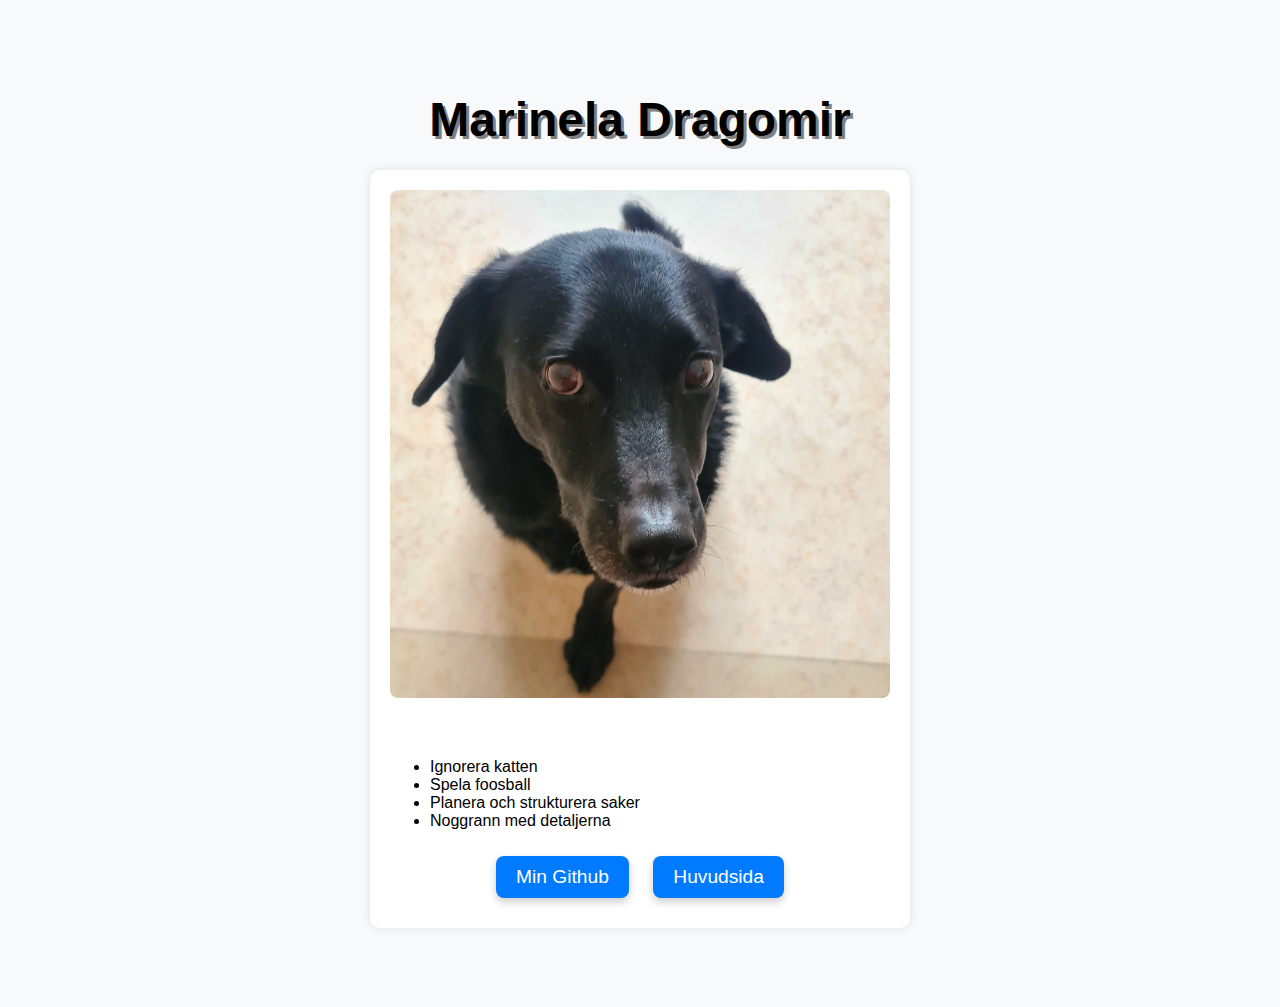
<file: marinela_dragomir.html>
<!DOCTYPE html>
<html lang="en">

<head>
	<meta charset="UTF-8">
	<meta name="viewport" content="width=device-width, initial-scale=1.0">
	<title>Marinela Dragomir</title>
	<link rel="stylesheet" href="style.css">
</head>

<body>
	<h1>Marinela Dragomir</h1>
	<div class="container-member">
		<div class="member-info">
			<img class="image" src="images/snow.jpg" alt="a dog">
			<ul>
				<li>Ignorera katten</li>
				<li>Spela foosball</li>
				<li>Planera och strukturera saker</li>
				<li>Noggrann med detaljerna</li>

			</ul>
			<a class="link" href="https://github.com/HeidiDragomir">Min Github</a>
			<a class="link" href="index.html">Huvudsida</a>
		</div>
	</div>
</body>

</html>
</file>
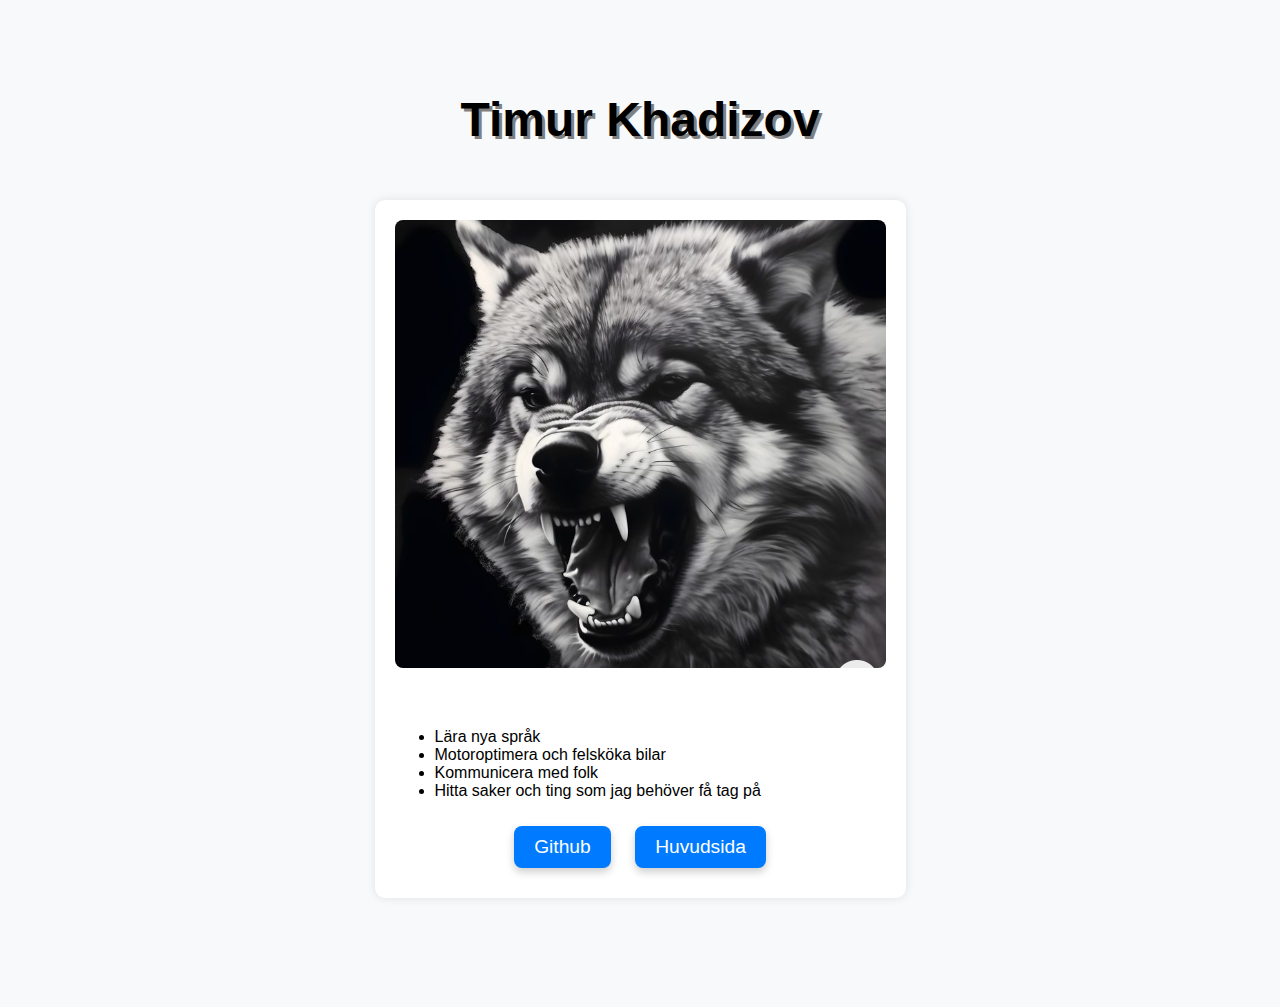
<file: timur_khadizov.html>
<!DOCTYPE html>
<html lang="en">
<head>
    <meta charset="UTF-8">
    <meta name="viewport" content="width=device-width, initial-scale=1.0">
    <title>Document</title>
    <link rel="stylesheet" href="style.css">
</head>
<body>
    <h1>Timur Khadizov</h1>
    <div class="container-member">
        <div class="member-info">
        <img class="image" src="images/wolf.png" alt="Arboga">
        <ul>
          <li>Lära nya språk</li>
          <li>Motoroptimera och felsköka bilar</li>
          <li>Kommunicera med folk</li>
          <li>Hitta saker och ting som jag behöver få tag på</li>
            
          </ul> 
        <a class="link" href="https://github.com/timkhad">Github</a>
        <a class="link" href="index.html">Huvudsida</a>
      </div>
    </div>
</body>
</html>
</file>
<file: style.css>
body {
    font-family: Arial, sans-serif;
    background-color: #f8f9fa;
}
h1 {
    text-align: center;
    padding-top: 60px;
    font-size: 3rem;
    text-shadow: 3px 3px gray;


}
.container-grupp{
    display: flex;
    justify-content: center;
    align-items: center;
    gap: 15px;
    height: 100vh;
    margin-top: -100px;
}

.member-list {
    background-color: #fff;
    border-radius: 10px;
    box-shadow: 0 0 10px rgba(0,0,0,0.1);
    padding: 20px;
    position: relative;
    text-align: center;
    margin: 5px 0;
    color: black;
    width: 300px;
    height: 300px;
}

.profile-img {
    width: 80px;
    height: 80px;
    border-radius: 50%;
    margin-bottom: 15px;
}
p{
    margin-bottom: 30px;
    font-size: 1rem;
}
.button  {
    padding: 10px 20px;
    border:none;
    border-radius: 8px;
    background-color: #007bff;
    color: #fff;
    font-size: 1.2rem;
    box-shadow: 0 4px 8px rgba(0, 0, 0, 0.2);
}
.button:hover{
    background-color: rgb(29, 73, 134);
}

.container-member {
    display: flex;
    justify-content: center;
    align-items: center;
    height: 100vh;
    margin-top: -80px;
}
.member-info {
    background-color: #ffffff;
    border-radius: 10px;
    box-shadow: 0 0 10px rgba(0,0,0,0.1);
    padding: 20px;
    position: relative;
    text-align: center;
    color: black;
    max-width: 500px;
}
.image {
    max-width: 100%;
    height: auto;
    border-radius: 8px;
    margin-bottom: 40px;
}
ul{
    text-align: start;
}
.link {
    display: inline-block;
    padding: 10px 20px;
    font-size: 1.2rem;
    text-align: center;
    margin: 10px 10px;
    text-decoration: none;
    color: #fff;
    background-color: #007bff;
    border-radius: 8px;
    border: none;
    box-shadow: 0 4px 8px rgba(0, 0, 0, 0.2);
}

.link:hover {
    background-color: rgb(29, 73, 134);
}
a{
    text-decoration: none;
}
footer{
    text-align: center;
}
</file>
